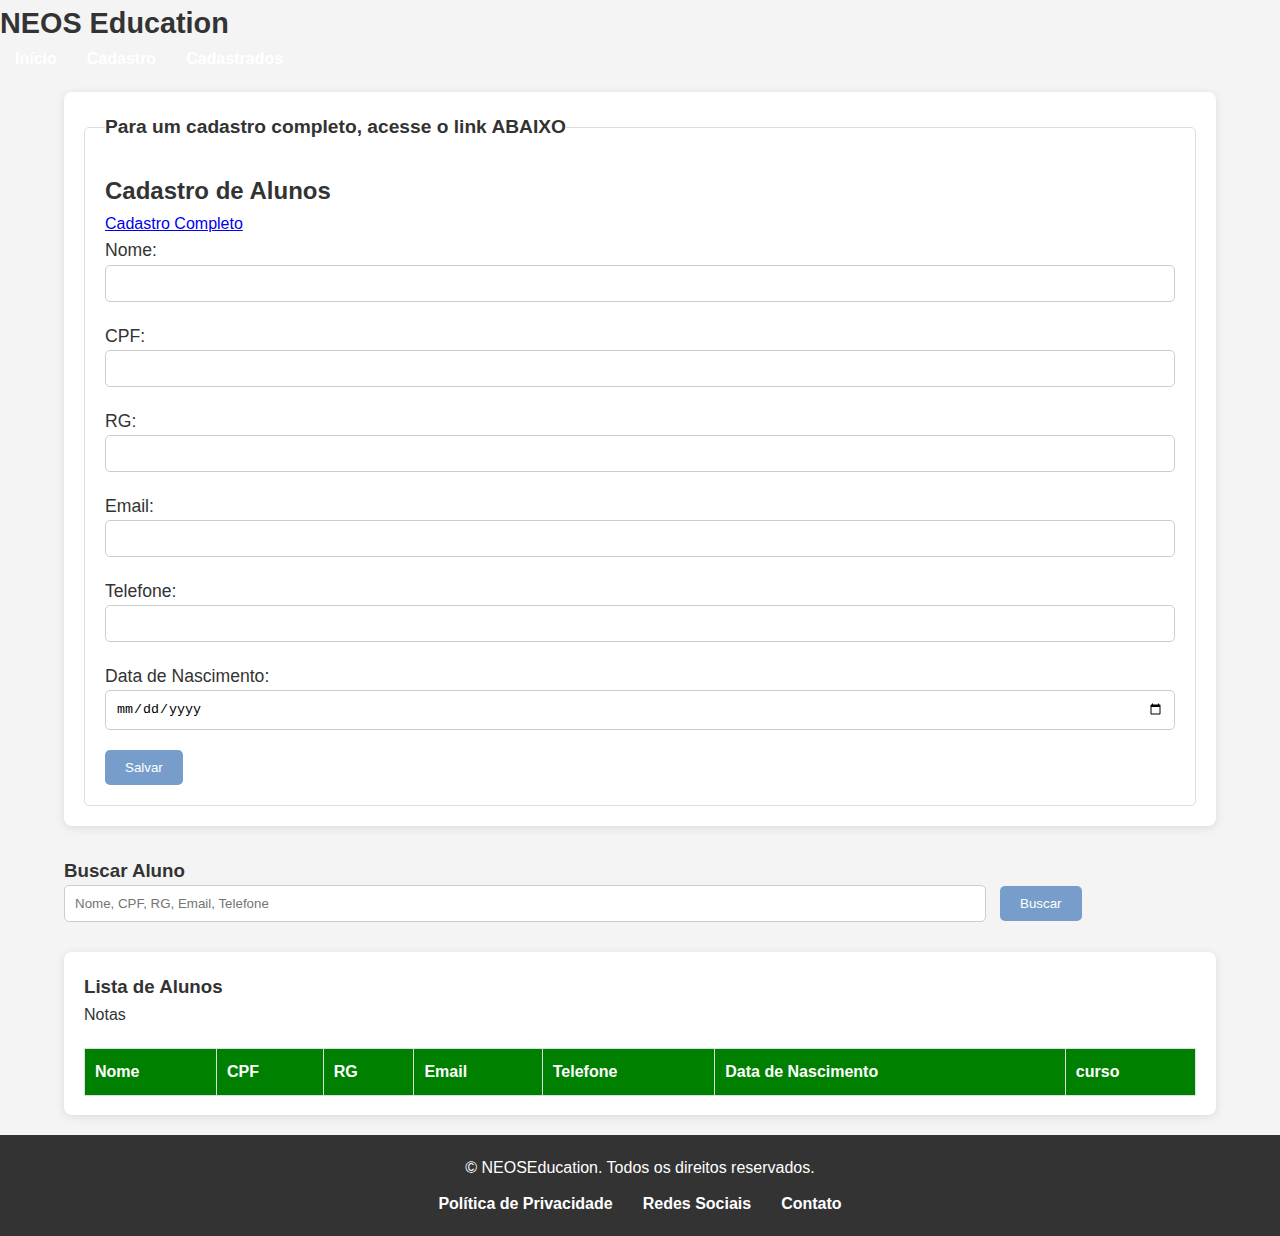
<file: alunosecretaria.html>
<!DOCTYPE html>
<html lang="pt-BR">
<head>
    <meta charset="UTF-8">
    <meta name="viewport" content="width=device-width, initial-scale=1.0">
    <title>Secretaria - Aba Aluno</title>
    <link rel="stylesheet" href="Styles/alunosecretaria.css">
</head>
<header>
    <div class="header-container">
        <h1>NEOS Education</h1>
        <nav>
            <ul>
                <li><a href="index.html">Início</a></li>
                <li><a href="cadastroaluno.html">Cadastro</a></li>
                <li><a href="buscar">Cadastrados</a></li>
            </ul>
        </nav>
    </div>
</header>
<body>
    <div class="main-content">
        <div class="form-section">
            <fieldset>
                <h2>Cadastro de Alunos</h2>
                <legend>Para um cadastro completo, acesse o link ABAIXO</legend>
                <a href="cadastroaluno.html">Cadastro Completo</a>
                <form id="alunoForm">
                    <input type="hidden" id="index">
                    <label>Nome: <input type="text" id="nome" required></label>
                    <label>CPF: <input type="text" id="cpf" required></label>
                    <label>RG: <input type="text" id="rg"></label>
                    <label>Email: <input type="email" id="email"></label>
                    <label>Telefone: <input type="text" id="telefone"></label>
                    <label>Data de Nascimento: <input type="date" id="dataNascimento" required></label>
                    <div class="form-group">
                        <button type="submit" class="btn">Salvar</button>
                    </div> 
                </form>
            </fieldset>
        </div>

        <div class="search-section">
            <h3>Buscar Aluno</h3>
            <div class="search-input">
                <input type="text" id="searchInput" placeholder="Nome, CPF, RG, Email, Telefone">
                <button onclick="buscarAluno()">Buscar</button>
            </div>
        </div>

        <div class="students-list">
            <h3>Lista de Alunos</h3>
            <table>
                <thead>
                    <tr>
                        <th>Nome</th>
                        <th>CPF</th>
                        <th>RG</th>
                        <th>Email</th>
                        <th>Telefone</th>
                        <th>Data de Nascimento</th>
                        <th>curso</th>
                        <tr>Notas</tr>
                    </tr>
                </thead>
                <tbody id="tabelaAlunos"></tbody>
            </table>
        </div>
    </div>

</body>
<footer>
    <div class="footer-container">
        <p>&copy; NEOSEducation. Todos os direitos reservados.</p>
        <nav>
            <ul>
                <li><a href="#">Política de Privacidade</a></li>
                <li><a href="#">Redes Sociais</a></li>
                <li><a href="#">Contato</a></li>
            </ul>
        </nav>
    </div>
</footer>
</html>
</file>
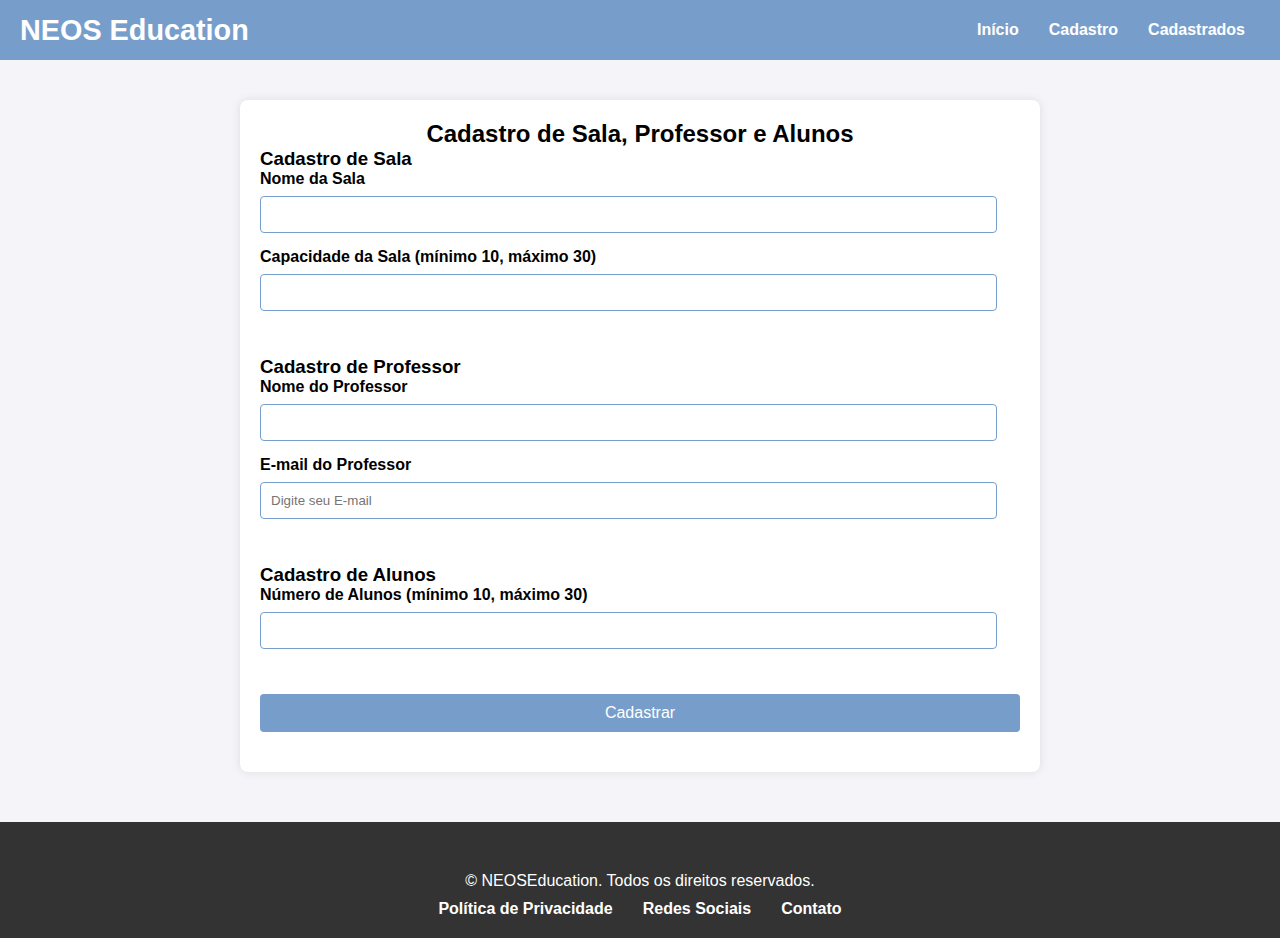
<file: Untitled-1.html>
<!DOCTYPE html>
<html lang="pt-br">
<head>
    <meta charset="UTF-8">
    <meta name="viewport" content="width=device-width, initial-scale=1.0">
    <title>Cadastro de Sala, Professor e Alunos</title>
    <link rel="stylesheet" href="turma.css">
</head>
<header>
    <div class="header-container">
        <h1>NEOS Education</h1>
        <nav>
            <ul>
                <li><a href="index.html">Início</a></li>
                <li><a href="cadastroaluno.html">Cadastro</a></li>
                <li><a href="buscar">Cadastrados</a></li>
            </ul>
        </nav>
    </div>
</header>
<body>
<div class="container">
    <h2>Cadastro de Sala, Professor e Alunos</h2>
    
    <form id="formCadastro">

        <!-- Seção de Cadastro de Sala -->
        <div class="section">
            <h3>Cadastro de Sala</h3>
            <label for="nomeSala">Nome da Sala</label>
            <input type="text" id="nomeSala" name="nomeSala" required>

            <label for="capacidadeSala">Capacidade da Sala (mínimo 10, máximo 30)</label>
            <input type="number" id="capacidadeSala" name="capacidadeSala" required min="10" max="30">
        </div>

        <!-- Seção de Cadastro de Professor -->
        <div class="section">
            <h3>Cadastro de Professor</h3>
            <label for="nomeProfessor">Nome do Professor</label>
            <input type="text" id="nomeProfessor" name="nomeProfessor" required>

            <label for="emailProfessor">E-mail do Professor</label>
            <input type="text" id="emailProfessor" name="emailProfessor" pattern="[a-zA-Z0-9._%+-]+@[a-zA-Z0-9.-]+\.[a-zA--Z]{2,}"  placeholder="Digite seu E-mail"required>
        </div>
        <!-- Seção de Cadastro de Alunos -->
        <div class="section">
            <h3>Cadastro de Alunos</h3>
            <label for="quantidadeAlunos">Número de Alunos (mínimo 10, máximo 30)</label>
            <input type="number" id="quantidadeAlunos" name="quantidadeAlunos" required min="10" max="30">

            <div id="listaAlunos">
                <!-- Lista de campos de alunos será gerada aqui -->
            </div>
        </div>

        <button type="submit">Cadastrar</button>
    </form>

    <div id="message" class="message"></div>
</div>
</body>
<footer>
    <div class="footer-container">
        <p>&copy; NEOSEducation. Todos os direitos reservados.</p>
        <nav>
            <ul>
                <li><a href="#">Política de Privacidade</a></li>
                <li><a href="#">Redes Sociais</a></li>
                <li><a href="40028922">Contato</a></li>
            </ul>
        </nav>
    </div>
</footer>
</html>
</file>
<file: turma.css>
* {
    margin: 0;
    padding: 0;
    box-sizing: border-box;
}

.header-container {
    position: fixed;
    top: 0;
    left: 0;
    width: 100%;
    height: 60px; /* Altura fixa */
    background-color: #779ecb;
    color: white;
    padding: 10px 20px;
    display: flex;
    justify-content: space-between;
    align-items: center;
    z-index: 1000; /* Para garantir que fique acima de outros elementos */
}

h1 {
    font-size: 1.8em;
}

nav ul {
    list-style-type: none;
    display: flex;
    padding: 0;
}

nav ul li {
    margin: 0 15px;
}

nav ul li a {
    color: white;
    text-decoration: none;
    font-weight: bold;
}

nav ul li a:hover {
    text-decoration: underline;
}

body {
    font-family: Arial, sans-serif;
    background-color: #f4f4f9;
    padding-top: 100px;
}
        .container {
            max-width: 800px;
            margin: 0 auto;
            background-color: white;
            padding: 20px;
            border-radius: 8px;
            box-shadow: 0 0 10px rgba(0, 0, 0, 0.1);
            margin-bottom: 50px;
        }

        h2 {
            text-align: center;
        }

        label {
            display: block;
            margin-bottom: 8px;
            font-weight: bold;
        }

        input[type="text"], input[type="number"] {
            width: 97%;
            padding: 10px;
            margin-bottom: 15px;
            border: 1px solid #779ecb;
            border-radius: 4px;
        }

        button {
            width: 100%;
            padding: 10px;
            background-color: #779ecb;
            color: white;
            border: none;
            border-radius: 4px;
            font-size: 16px;
        }

        button:hover {
            background-color: #779ecb;
        }

        .message {
            text-align: center;
            font-size: 16px;
            margin-top: 20px;
        }

        .section {
            margin-bottom: 30px;
        }

        footer {
            background-color: #333;
            color: white;
            padding: 20px 0;
            text-align: center;
        }
        
        footer .footer-container {
            padding-top: 30px;
            width: 100%;
            margin: 0 auto;
        }
        
        footer nav ul {
            list-style-type: none;
            display: flex;
            justify-content: center;
            margin-top: 10px;
        }
        
        footer nav ul li {
            margin: 0 15px;
        }
        
        footer nav ul li a {
            color: white;
            text-decoration: none;
        }
        
        footer nav ul li a:hover {
            text-decoration: underline;
        }
</file>
<file: Styles/alunosecretaria.css>
/* Reset básico */
* {
    margin: 0;
    padding: 0;
    box-sizing: border-box;
}

/* Estilo geral */
body {
    font-family: Arial, sans-serif;
    background-color: #f4f4f4;
    color: #333;
    line-height: 1.6;
}

/* Cabeçalho */
header-container {
    position: fixed;
    top: 0;
    left: 0;
    width: 100%;
    background-color: #779ecb;
    color: white;
    padding: 10px 20px;
    text-align: center;
    display: flex;
    justify-content: space-between;
    align-items: center;
    z-index: 1000; /* Para garantir que fique acima de outros elementos */
}


h1 {
    font-size: 1.8em;
}

nav ul {
    list-style-type: none;
    display: flex;
    padding: 0;
}

nav ul li {
    margin: 0 15px;
}

nav ul li a {
    color: white;
    text-decoration: none;
    font-weight: bold;
}

nav ul li a:hover {
    text-decoration: underline;
}

/* Conteúdo principal */
.main-content {
    width: 90%;
    margin: 20px auto;
}

/* Seção do formulário */
.form-section {
    background-color: white;
    padding: 20px;
    border-radius: 8px;
    box-shadow: 0 2px 10px rgba(0, 0, 0, 0.1);
    margin-bottom: 30px;
}

fieldset {
    border: 1px solid #ddd;
    padding: 20px;
    border-radius: 5px;
}

legend {
    font-size: 1.2em;
    font-weight: bold;
    margin-bottom: 10px;
    color: #333;
}

form label {
    display: block;
    margin-bottom: 10px;
    font-size: 1.1em;
}

form input[type="text"],
form input[type="email"],
form input[type="date"],
form input[type="submit"] {
    width: 100%;
    padding: 10px;
    margin-bottom: 10px;
    border-radius: 5px;
    border: 1px solid #ccc;
}

.form-group button {
    padding: 10px 20px;
    background-color: #779ecb; 
    color: white;
    border: none;
    cursor: pointer;
    border-radius: 5px;
}

.form-group button:hover {
    background-color: rgb(8, 232, 27); 
}

/* Seção de busca */
.search-section {
    margin-bottom: 30px;
}

.search-section input[type="text"] {
    width: 80%;
    padding: 10px;
    border-radius: 5px;
    border: 1px solid #ccc;
    margin-right: 10px;
}

.search-section button {
    padding: 10px 20px;
    background-color: #779ecb;
    color: white;
    border: none;
    cursor: pointer;
    border-radius: 5px;
}

.search-section button:hover {
    background-color: rgb(8, 232, 27);
}

/* Tabela de alunos */
.students-list {
    background-color: white;
    padding: 20px;
    border-radius: 8px;
    box-shadow: 0 2px 10px rgba(0, 0, 0, 0.1);
}

table {
    width: 100%;
    border-collapse: collapse;
    margin-top: 20px;
}

table th,
table td {
    padding: 10px;
    text-align: left;
    border: 1px solid #ddd;
}

table th {
    background-color: green ;
    color: white;
}

table tr:nth-child(even) {
    background-color: #f9f9f9;
}

table button {
    background-color: #f44336;
    color: white;
    border: none;
    padding: 5px 10px;
    cursor: pointer;
    border-radius: 5px;
}

table button:hover {
    background-color: #e53935;
}

/* Rodapé */
footer {
    background-color: #333;
    color: white;
    padding: 20px 0;
    text-align: center;
}

footer .footer-container {
    width: 90%;
    margin: 0 auto;
}

footer nav ul {
    list-style-type: none;
    display: flex;
    justify-content: center;
    margin-top: 10px;
}

footer nav ul li {
    margin: 0 15px;
}

footer nav ul li a {
    color: white;
    text-decoration: none;
}

footer nav ul li a:hover {
    text-decoration: underline;
}

/* Responsividade */
@media (max-width: 768px) {
    .header-container {
        flex-direction: column;
        text-align: center;
    }

    .header-container h1 {
        margin-bottom: 10px;
    }

    nav ul {
        flex-direction: column;
    }

    .main-content {
        width: 100%;
        padding: 10px;
    }

    .form-section,
    .students-list {
        padding: 15px;
    }

    table th,
    table td {
        padding: 8px;
    }
}
</file>
